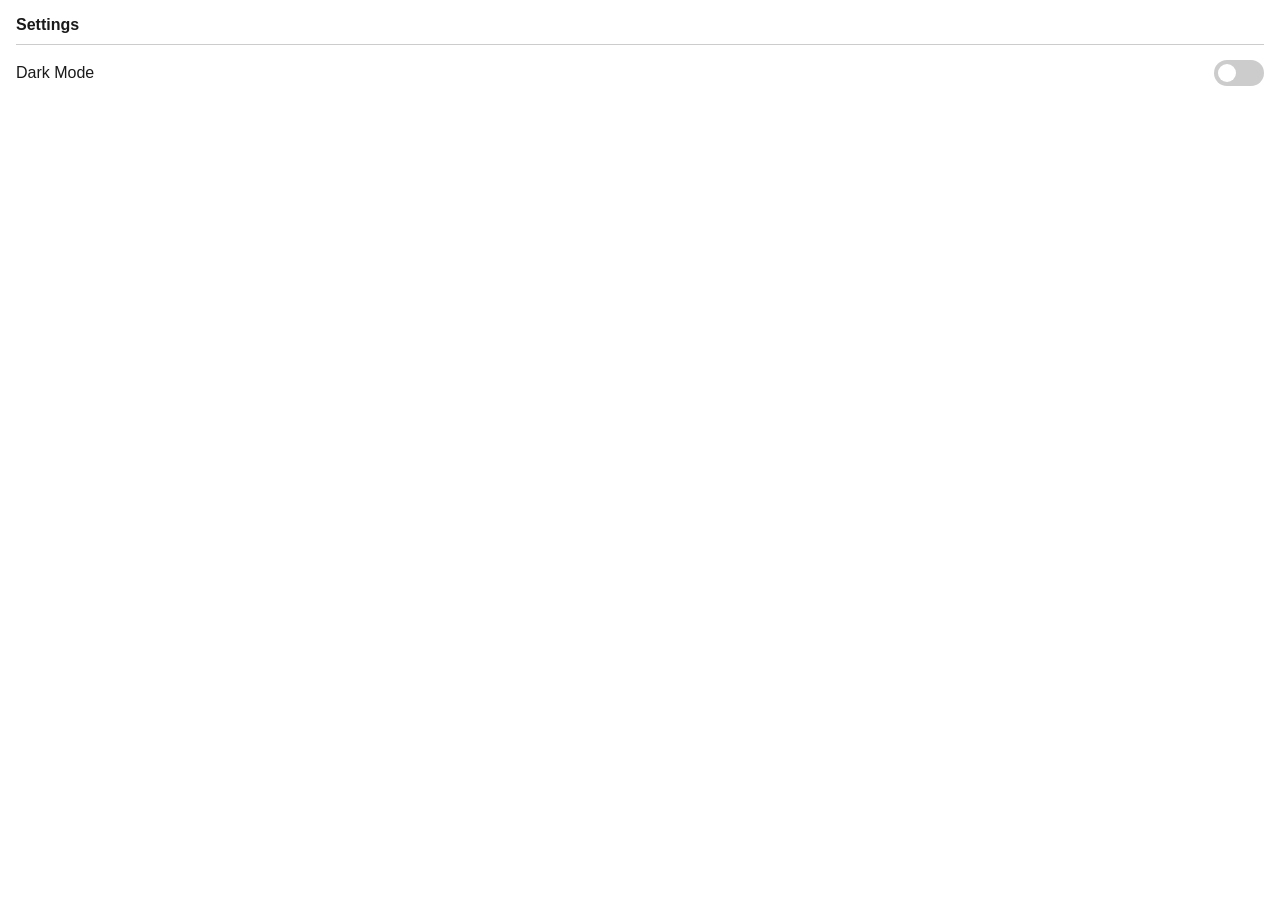
<file: settings.html>
<!DOCTYPE html>
<html lang="en">
<head>
    <meta charset="UTF-8">
    <title>Settings Menu</title>
    <style>
        body {
            margin: 0;
            padding: 16px;
            font-family: sans-serif;
            background: #ffffff;
            color: #1a1a1a;
            transition: background 0.3s, color 0.3s;
        }
        /* When the setting changes, this file turns dark too */
        body.dark-mode {
            background: #1e1e1e;
            color: #e0e0e0;
        }
        .menu-row {
            display: flex;
            justify-content: space-between;
            align-items: center;
            margin-top: 15px;
        }
        /* The Sliding Switch Track */
        .switch {
            position: relative;
            display: inline-block;
            width: 50px;
            height: 26px;
        }
        .switch input { opacity: 0; width: 0; height: 0; }
        .slider {
            position: absolute; cursor: pointer; top: 0; left: 0; right: 0; bottom: 0;
            background-color: #ccc; transition: .4s; border-radius: 34px;
        }
        /* The Slider Knob */
        .slider:before {
            position: absolute; content: ""; height: 18px; width: 18px; left: 4px; bottom: 4px;
            background-color: white; transition: .4s; border-radius: 50%;
        }
        input:checked + .slider { background-color: #2196F3; }
        input:checked + .slider:before { transform: translateX(24px); }
    </style>
</head>
<body>

    <h3 style="margin: 0; font-size: 16px;">Settings</h3>
    <hr style="border: 0; border-top: 1px solid #ccc; margin: 10px 0;">
    
    <div class="menu-row">
        <span>Dark Mode</span>
        <label class="switch">
            <input type="checkbox" id="theme-slider">
            <span class="slider"></span>
        </label>
    </div>

   <script>
document.addEventListener('DOMContentLoaded', () => {
    const themeSlider = document.getElementById('theme-slider');
    
    // Safety Guard: Exit early if the slider element doesn't exist yet
    if (!themeSlider) return;

    // 1. Safe LocalStorage Check
    try {
        if (localStorage.getItem('theme') === 'dark') {
            document.body.classList.add('dark-mode');
            themeSlider.checked = true;
            
            // Safe Parent Check
            if (window.parent && window.parent.document && window.parent.document.body) {
                window.parent.document.body.classList.add('dark-mode');
            }
        }
    } catch (e) {
        console.warn("Storage or parent access restricted by browser:", e);
    }

    // 2. Safe Event Listener
    themeSlider.addEventListener('change', () => {
        const isDark = themeSlider.checked;
        
        // Toggle local body
        document.body.classList.toggle('dark-mode', isDark);
        
        // Safe toggle parent body
        try {
            if (window.parent && window.parent.document && window.parent.document.body) {
                window.parent.document.body.classList.toggle('dark-mode', isDark);
            }
            localStorage.setItem('theme', isDark ? 'dark' : 'light');
        } catch (e) {
            console.error("Failed to update parent theme:", e);
        }
    });
});
</script> 
</body>
</html>
</file>
